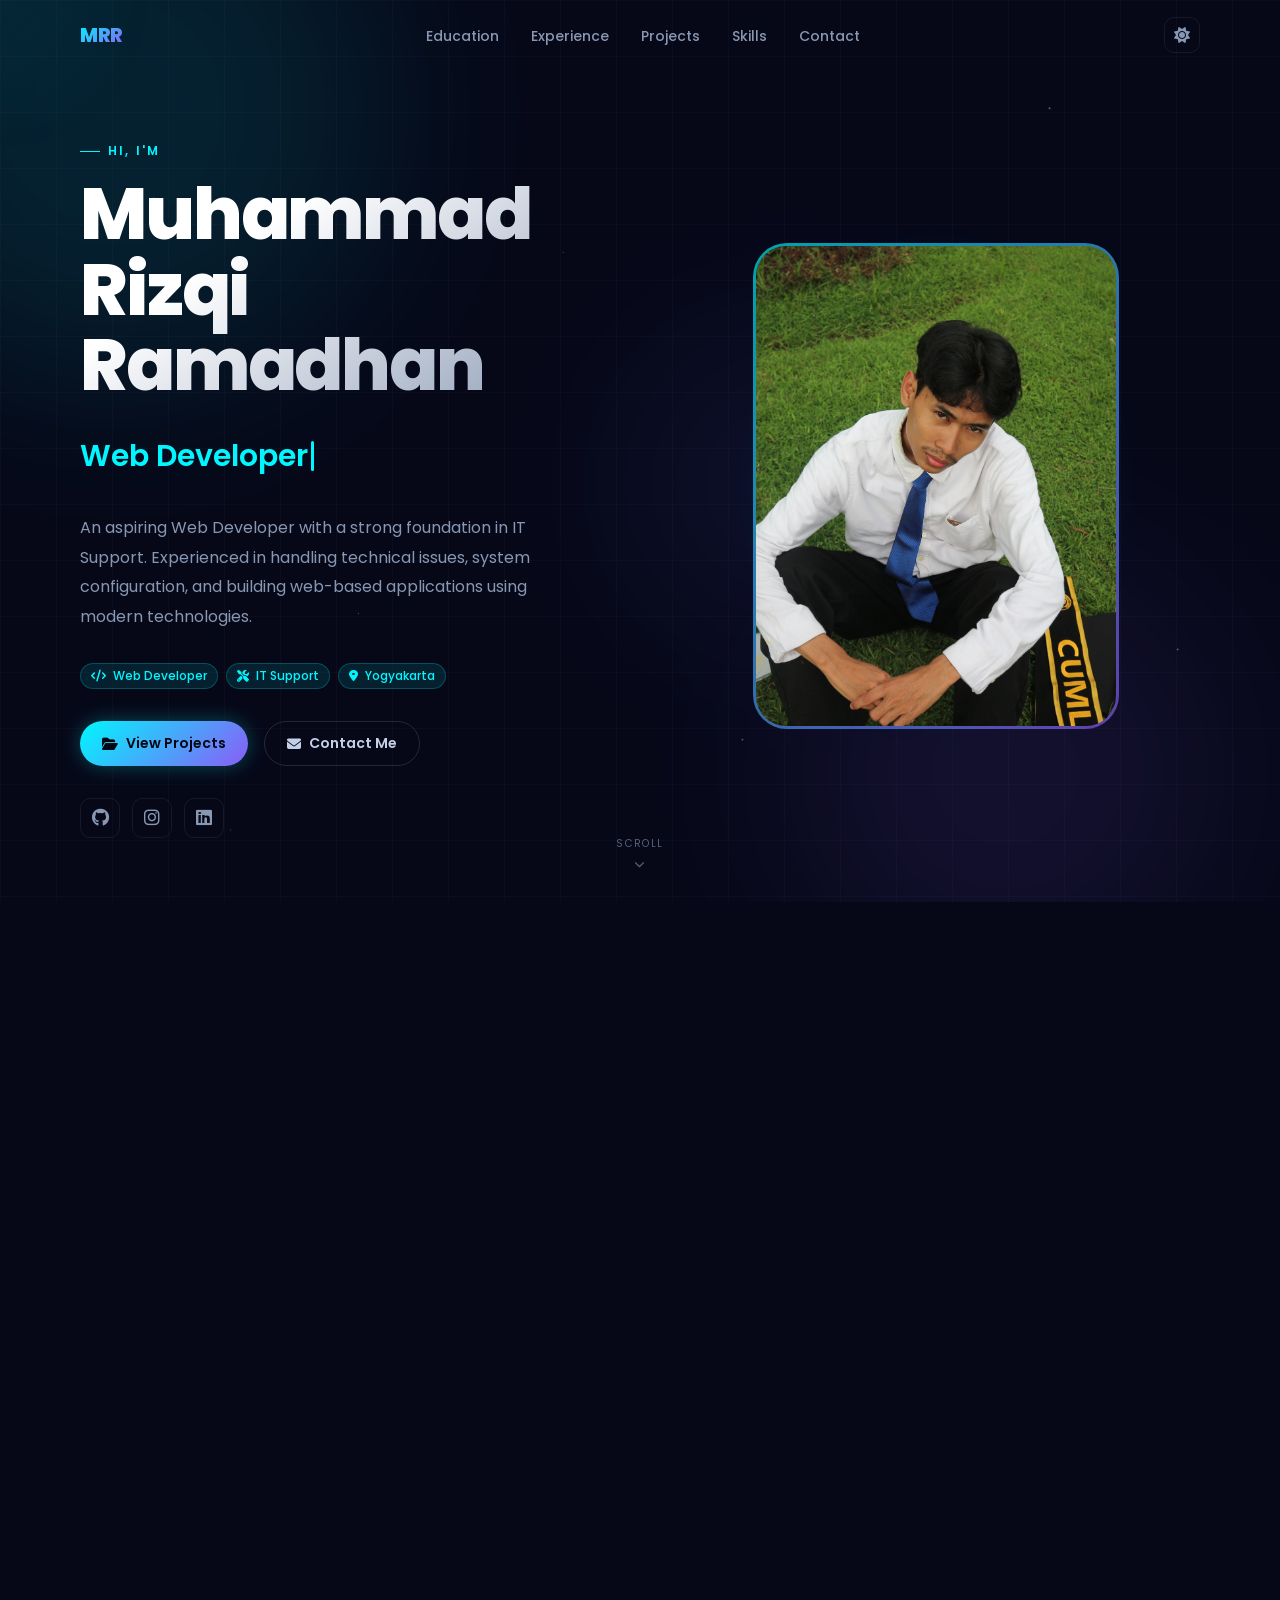
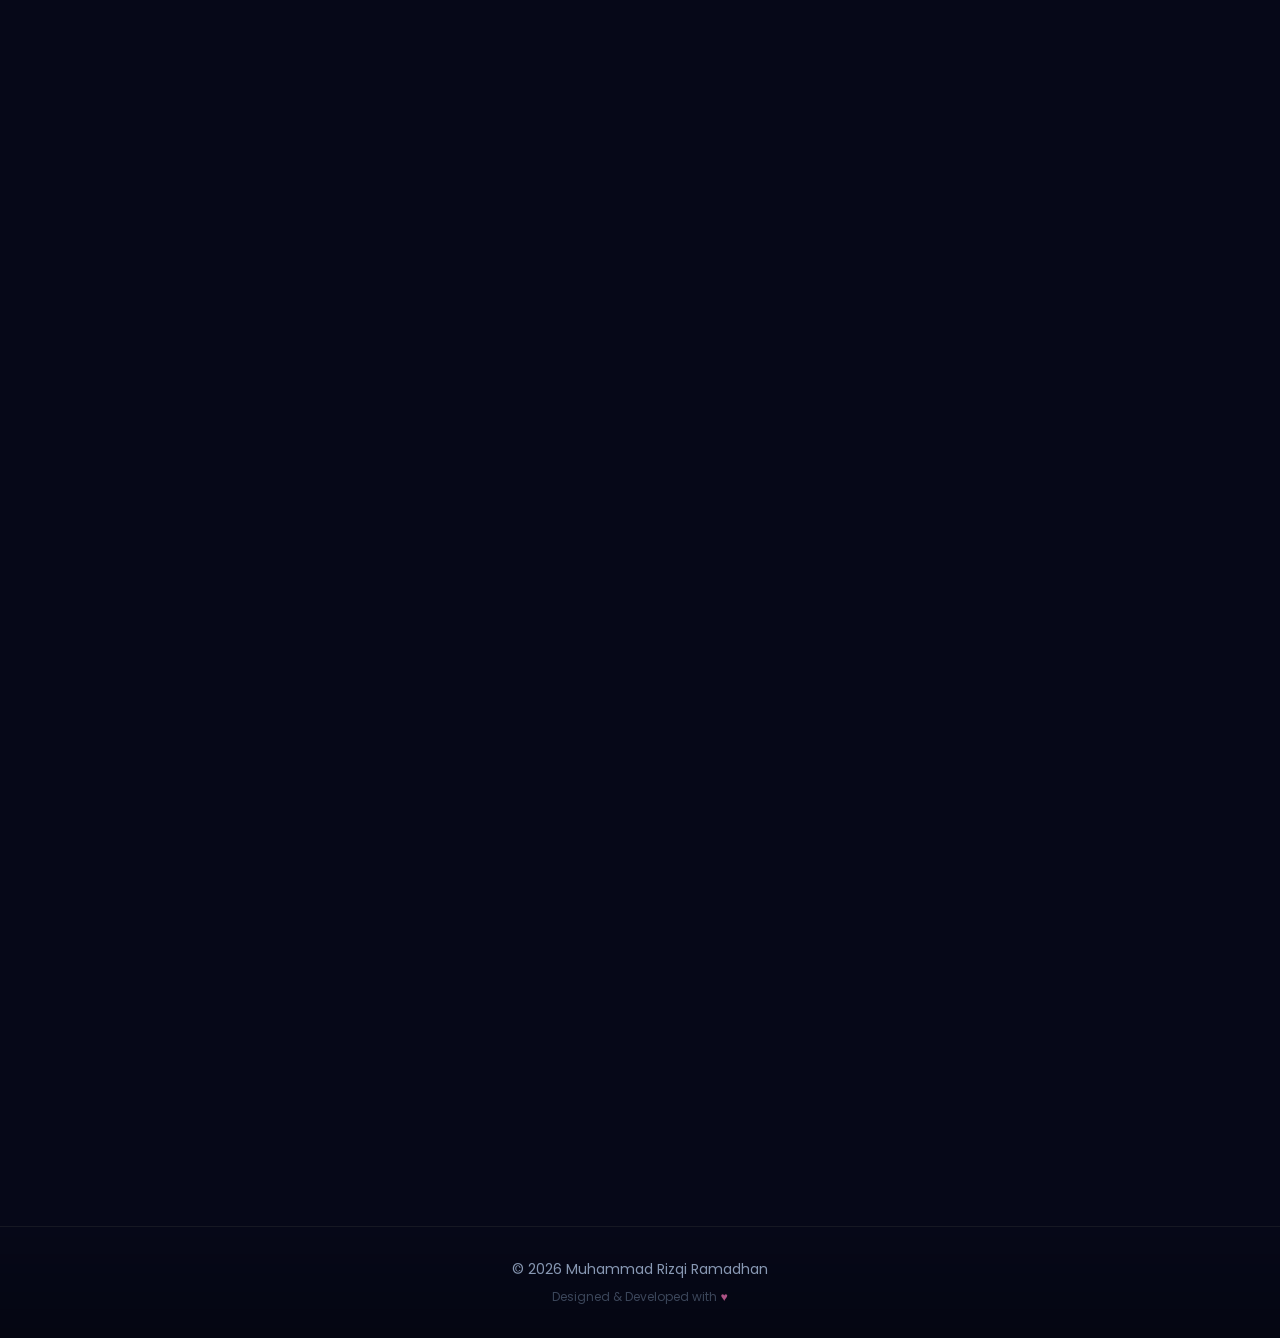
<file: index.html>
<!doctype html>
<html lang="id">

<head>
  <meta charset="UTF-8" />
  <meta name="viewport" content="width=device-width, initial-scale=1.0" />
  <meta name="description" content="Personal portfolio of Muhammad Rizqi Ramadhan — Web Developer & IT Support specialist.">

  <title>Muhammad Rizqi Ramadhan — Web Developer</title>

  <!-- Preconnect for faster font loading -->
  <link rel="preconnect" href="https://fonts.googleapis.com">
  <link rel="preconnect" href="https://fonts.gstatic.com" crossorigin>
  <link href="https://fonts.googleapis.com/css2?family=Poppins:wght@300;400;500;600;700;800&display=swap" rel="stylesheet">

  <!-- Font Awesome -->
  <link rel="stylesheet" href="https://cdnjs.cloudflare.com/ajax/libs/font-awesome/6.5.1/css/all.min.css">

  <!-- Icon -->
  <link rel="icon" href="data:image/svg+xml,<svg xmlns=%22http://www.w3.org/2000/svg%22 viewBox=%220 0 100 100%22><text y=%22.9em%22 font-size=%2290%22>💻</text></svg>">

  <!-- Apply saved theme before CSS loads to prevent flash -->
  <script>document.documentElement.setAttribute('data-theme', localStorage.getItem('theme') || 'dark');</script>

  <!-- Design system — load variables first, then consume them -->
  <link rel="stylesheet" href="styles/variables.css">
  <link rel="stylesheet" href="styles/base.css">
  <link rel="stylesheet" href="styles/navbar.css">
  <link rel="stylesheet" href="styles/hero.css">
  <link rel="stylesheet" href="styles/sections.css">
  <link rel="stylesheet" href="styles/skills.css">
  <link rel="stylesheet" href="styles/contact.css">
  <link rel="stylesheet" href="styles/footer.css">
</head>

<body>

  <!-- Scroll progress indicator -->
  <div class="scroll-bar" id="scrollBar" aria-hidden="true"></div>

  <!-- Cursor ambient glow (desktop only) -->
  <div class="cursor-glow" id="cursorGlow" aria-hidden="true"></div>

  <!-- ============================================================
       NAVBAR
       ============================================================ -->
  <nav class="navbar" id="navbar" role="navigation" aria-label="Main navigation">
    <div class="navbar__inner">

      <a href="#home" class="navbar__logo" aria-label="Back to top">MRR</a>

      <ul class="navbar__menu" role="list">
        <li><a href="#pendidikan" class="nav-link">Education</a></li>
        <li><a href="#pengalaman" class="nav-link">Experience</a></li>
        <li><a href="#project"    class="nav-link">Projects</a></li>
        <li><a href="#tools"      class="nav-link">Skills</a></li>
        <li><a href="#contact"    class="nav-link">Contact</a></li>
      </ul>

      <div class="navbar__right">
        <button class="navbar__theme" id="themeToggle" aria-label="Toggle theme">
          <i class="fa-solid fa-sun" id="themeIcon"></i>
        </button>
        <button
          class="navbar__burger"
          id="burgerBtn"
          aria-label="Toggle menu"
          aria-expanded="false"
          aria-controls="navDrawer"
        >
          <span></span>
          <span></span>
          <span></span>
        </button>
      </div>
    </div>
  </nav>

  <!-- Mobile navigation drawer -->
  <div class="navbar__drawer" id="navDrawer" role="navigation" aria-label="Mobile navigation">
    <a href="#pendidikan" class="nav-link">Education</a>
    <a href="#pengalaman" class="nav-link">Experience</a>
    <a href="#project"    class="nav-link">Projects</a>
    <a href="#tools"      class="nav-link">Skills</a>
    <a href="#contact"    class="nav-link">Contact</a>
  </div>


  <!-- ============================================================
       HERO
       ============================================================ -->
  <section class="hero" id="home">

    <!-- Layered background -->
    <div class="hero__bg" aria-hidden="true">
      <div class="hero__stars"></div>
      <div class="hero__grid"></div>
      <div class="hero__blob hero__blob--1"></div>
      <div class="hero__blob hero__blob--2"></div>
      <div class="hero__blob hero__blob--3"></div>
    </div>

    <div class="hero__inner">

      <!-- Left: text content -->
      <div class="hero__content">

        <p class="hero__greeting">Hi, I'm</p>

        <h1 class="hero__name">
          Muhammad<br>Rizqi Ramadhan
        </h1>

        <div class="hero__typing" aria-label="Role">
          <span id="typing-text"></span><span class="cursor" aria-hidden="true"></span>
        </div>

        <p class="hero__bio">
          An aspiring Web Developer with a strong foundation in IT Support.
          Experienced in handling technical issues, system configuration,
          and building web-based applications using modern technologies.
        </p>

        <div class="hero__badges" aria-label="Quick stats">
          <span class="chip"><i class="fa-solid fa-code"></i>&nbsp;Web Developer</span>
          <span class="chip"><i class="fa-solid fa-screwdriver-wrench"></i>&nbsp;IT Support</span>
          <span class="chip"><i class="fa-solid fa-location-dot"></i>&nbsp;Yogyakarta</span>
        </div>

        <div class="hero__actions">
          <a href="#project" class="btn btn-primary">
            <i class="fa-solid fa-folder-open"></i> View Projects
          </a>
          <a href="#contact" class="btn btn-outline">
            <i class="fa-solid fa-envelope"></i> Contact Me
          </a>
        </div>

        <div class="hero__socials" aria-label="Social links">
          <a href="https://github.com/muhammadrizqi26" target="_blank" rel="noopener" class="social-link" aria-label="GitHub">
            <i class="fa-brands fa-github"></i>
          </a>
          <a href="https://instagram.com/rizqiram_/" target="_blank" rel="noopener" class="social-link" aria-label="Instagram">
            <i class="fa-brands fa-instagram"></i>
          </a>
          <a href="https://linkedin.com" target="_blank" rel="noopener" class="social-link" aria-label="LinkedIn">
            <i class="fa-brands fa-linkedin"></i>
          </a>
        </div>

      </div>

      <!-- Right: profile image -->
      <div class="hero__visual">
        <div class="hero__image-wrap">
          <img
            src="IMG_3152.JPG"
            alt="Muhammad Rizqi Ramadhan"
            class="hero__image"
            loading="eager"
          >
        </div>
      </div>

    </div>

    <div class="hero__scroll" aria-hidden="true">
      <span>Scroll</span>
      <i class="fa-solid fa-chevron-down"></i>
    </div>

  </section>


  <!-- ============================================================
       EDUCATION
       ============================================================ -->
  <section id="pendidikan">
    <div class="section-wrap fade-up">

      <header class="s-header">
        <p class="s-label">Background</p>
        <h2 class="s-title">Education</h2>
      </header>

      <div class="timeline">
        <div class="timeline-item">
          <div class="t-card">
            <h3 class="edu-degree">D3 Informatics Engineering</h3>
            <div class="edu-meta">
              <span class="edu-school">
                <i class="fa-solid fa-building-columns" style="color:var(--accent);margin-right:6px;" aria-hidden="true"></i>
                Universitas Amikom Yogyakarta
              </span>
              <span class="edu-period">2022 – 2025</span>
            </div>
          </div>
        </div>
      </div>

    </div>
  </section>


  <!-- ============================================================
       EXPERIENCE
       ============================================================ -->
  <section id="pengalaman">
    <div class="section-wrap fade-up">

      <header class="s-header">
        <p class="s-label">Career</p>
        <h2 class="s-title">Internship <em>Experience</em></h2>
      </header>

      <div class="timeline">

        <div class="timeline-item">
          <div class="t-card">
            <div class="exp-header">
              <h3 class="exp-role">Web Developer Intern</h3>
              <span class="exp-period">2024 – 2025</span>
            </div>
            <p class="exp-company">
              <i class="fa-solid fa-building" aria-hidden="true" style="margin-right:6px;"></i>
              Government Agency – Secretariat of the Sleman DPRD
            </p>
            <ul class="exp-list" aria-label="Responsibilities">
              <li>Developing archive management system using CodeIgniter 3.</li>
              <li>Designing and managing MySQL databases.</li>
              <li>Building responsive interfaces with Bootstrap.</li>
            </ul>
          </div>
        </div>

        <div class="timeline-item">
          <div class="t-card">
            <div class="exp-header">
              <h3 class="exp-role">IT Support Intern – SIMRS</h3>
              <span class="exp-period">2025 – 2026</span>
            </div>
            <p class="exp-company">
              <i class="fa-solid fa-building" aria-hidden="true" style="margin-right:6px;"></i>
              CV SAHABAT MEDIACOM
            </p>
            <ul class="exp-list" aria-label="Responsibilities">
              <li>Learning hospital management information systems.</li>
              <li>System monitoring and troubleshooting.</li>
              <li>Technical support and client meetings.</li>
            </ul>
          </div>
        </div>

      </div>
    </div>
  </section>


  <!-- ============================================================
       PROJECTS
       ============================================================ -->
  <section id="project">
    <div class="section-wrap fade-up">

      <header class="s-header">
        <p class="s-label">Portfolio</p>
        <h2 class="s-title">Featured <em>Projects</em></h2>
      </header>

      <div class="projects-grid">

        <article class="proj-card">
          <div class="proj-card__top">
            <div class="proj-card__icon" aria-hidden="true">
              <i class="fa-solid fa-file-lines"></i>
            </div>
            <span class="proj-card__year">2025</span>
          </div>
          <div>
            <p class="proj-card__role">Frontend Developer</p>
            <h3 class="proj-card__name">Website Document Management DPRD Sleman</h3>
          </div>
          <ul class="proj-card__list" aria-label="Key contributions">
            <li>Developing responsive frontend interfaces.</li>
            <li>Implementing archive and document management features.</li>
          </ul>
          <div class="proj-card__tags" aria-label="Tech stack">
            <span class="chip">CodeIgniter 3</span>
            <span class="chip">Bootstrap</span>
            <span class="chip">MySQL</span>
          </div>
        </article>

        <article class="proj-card">
          <div class="proj-card__top">
            <div class="proj-card__icon" aria-hidden="true">
              <i class="fa-solid fa-boxes-stacked"></i>
            </div>
            <span class="proj-card__year">2024</span>
          </div>
          <div>
            <p class="proj-card__role">Frontend Developer</p>
            <h3 class="proj-card__name">Inventory Management System</h3>
          </div>
          <ul class="proj-card__list" aria-label="Key contributions">
            <li>Creating responsive inventory interfaces.</li>
            <li>Building organized web layouts.</li>
          </ul>
          <div class="proj-card__tags" aria-label="Tech stack">
            <span class="chip">HTML/CSS</span>
            <span class="chip">JavaScript</span>
            <span class="chip">Bootstrap</span>
          </div>
        </article>

      </div>
    </div>
  </section>


  <!-- ============================================================
       SKILLS & TOOLS
       ============================================================ -->
  <section id="tools">
    <div class="section-wrap fade-up">

      <header class="skills-header">
        <p class="s-label">Expertise</p>
        <h2 class="s-title">Skills & <em>Tools</em></h2>
      </header>

      <div class="skills-grid">

        <div class="skill-card fade-up" data-delay="1">
          <div class="skill-icon"><i class="fa-brands fa-js icon-js" aria-hidden="true"></i></div>
          <span class="skill-name">JavaScript</span>
          <p class="skill-desc">Frontend interaction and dynamic website functionality.</p>
        </div>

        <div class="skill-card fade-up" data-delay="2">
          <div class="skill-icon"><i class="fa-brands fa-laravel icon-laravel" aria-hidden="true"></i></div>
          <span class="skill-name">Laravel</span>
          <p class="skill-desc">Backend development, authentication, APIs, and business logic.</p>
        </div>

        <div class="skill-card fade-up" data-delay="3">
          <div class="skill-icon"><i class="fa-solid fa-code icon-ci" aria-hidden="true"></i></div>
          <span class="skill-name">CodeIgniter 3</span>
          <p class="skill-desc">Lightweight PHP framework for structured web applications.</p>
        </div>

        <div class="skill-card fade-up" data-delay="4">
          <div class="skill-icon"><i class="fa-brands fa-bootstrap icon-bootstrap" aria-hidden="true"></i></div>
          <span class="skill-name">Bootstrap</span>
          <p class="skill-desc">Responsive layouts and reusable modern UI components.</p>
        </div>

        <div class="skill-card fade-up" data-delay="5">
          <div class="skill-icon"><i class="fa-solid fa-database icon-mysql" aria-hidden="true"></i></div>
          <span class="skill-name">MySQL</span>
          <p class="skill-desc">Database management, CRUD operations, and reporting systems.</p>
        </div>

        <div class="skill-card fade-up" data-delay="1">
          <div class="skill-icon"><i class="fa-brands fa-linux icon-linux" aria-hidden="true"></i></div>
          <span class="skill-name">Linux</span>
          <p class="skill-desc">System configuration and server management.</p>
        </div>

        <div class="skill-card fade-up" data-delay="2">
          <div class="skill-icon"><i class="fa-solid fa-plug icon-api" aria-hidden="true"></i></div>
          <span class="skill-name">REST API</span>
          <p class="skill-desc">API integration and backend communication.</p>
        </div>

        <div class="skill-card fade-up" data-delay="3">
          <div class="skill-icon"><i class="fa-brands fa-git-alt icon-git" aria-hidden="true"></i></div>
          <span class="skill-name">Git</span>
          <p class="skill-desc">Version control and collaboration workflow.</p>
        </div>

        <div class="skill-card fade-up" data-delay="4">
          <div class="skill-icon"><i class="fa-brands fa-figma icon-figma" aria-hidden="true"></i></div>
          <span class="skill-name">Figma</span>
          <p class="skill-desc">UI/UX planning and prototyping workflow.</p>
        </div>

        <div class="skill-card fade-up" data-delay="5">
          <div class="skill-icon"><i class="fa-solid fa-screwdriver-wrench icon-tool" aria-hidden="true"></i></div>
          <span class="skill-name">Troubleshooting</span>
          <p class="skill-desc">Technical problem analysis and solution handling.</p>
        </div>

      </div>
    </div>
  </section>


  <!-- ============================================================
       CONTACT
       ============================================================ -->
  <section id="contact">
    <div class="section-wrap fade-up">

      <header class="s-header">
        <p class="s-label">Get in Touch</p>
        <h2 class="s-title">Contact <em>Me</em></h2>
      </header>

      <div class="contact-grid">

        <a href="https://github.com/muhammadrizqi26" target="_blank" rel="noopener" class="contact-card">
          <div class="contact-card__icon"><i class="fa-brands fa-github" aria-hidden="true"></i></div>
          <div class="contact-card__info">
            <p class="contact-card__platform">GitHub</p>
            <p class="contact-card__handle">github.com/muhammadrizqi26</p>
          </div>
          <i class="fa-solid fa-arrow-right contact-card__arrow" aria-hidden="true"></i>
        </a>

        <a href="https://instagram.com/rizqiram_/" target="_blank" rel="noopener" class="contact-card">
          <div class="contact-card__icon"><i class="fa-brands fa-instagram" aria-hidden="true"></i></div>
          <div class="contact-card__info">
            <p class="contact-card__platform">Instagram</p>
            <p class="contact-card__handle">@rizqiram_</p>
          </div>
          <i class="fa-solid fa-arrow-right contact-card__arrow" aria-hidden="true"></i>
        </a>

        <a href="https://linkedin.com" target="_blank" rel="noopener" class="contact-card">
          <div class="contact-card__icon"><i class="fa-brands fa-linkedin" aria-hidden="true"></i></div>
          <div class="contact-card__info">
            <p class="contact-card__platform">LinkedIn</p>
            <p class="contact-card__handle">linkedin.com</p>
          </div>
          <i class="fa-solid fa-arrow-right contact-card__arrow" aria-hidden="true"></i>
        </a>

      </div>
    </div>
  </section>


  <!-- ============================================================
       FOOTER
       ============================================================ -->
  <footer class="footer">
    <div class="footer__inner">
      <p class="footer__text">© <span id="year"></span> Muhammad Rizqi Ramadhan</p>
      <p class="footer__sub">Designed &amp; Developed with <span class="footer__heart" aria-label="love">♥</span></p>
    </div>
  </footer>


  <!-- ============================================================
       SCRIPTS
       ============================================================ -->
  <script>
    /* ---- Footer year ---- */
    document.getElementById('year').textContent = new Date().getFullYear();

    /* ---- Scroll progress bar ---- */
    const scrollBar = document.getElementById('scrollBar');
    function updateScrollBar() {
      const max = document.documentElement.scrollHeight - window.innerHeight;
      scrollBar.style.width = (max > 0 ? (window.scrollY / max) * 100 : 0) + '%';
    }
    window.addEventListener('scroll', updateScrollBar, { passive: true });

    /* ---- Navbar scroll effect ---- */
    const navbar = document.getElementById('navbar');
    window.addEventListener('scroll', function () {
      navbar.classList.toggle('scrolled', window.scrollY > 50);
    }, { passive: true });

    /* ---- Hamburger menu ---- */
    const burgerBtn  = document.getElementById('burgerBtn');
    const navDrawer  = document.getElementById('navDrawer');

    burgerBtn.addEventListener('click', function () {
      const isOpen = navDrawer.classList.toggle('open');
      burgerBtn.classList.toggle('open', isOpen);
      burgerBtn.setAttribute('aria-expanded', String(isOpen));
    });

    navDrawer.querySelectorAll('.nav-link').forEach(function (link) {
      link.addEventListener('click', function () {
        navDrawer.classList.remove('open');
        burgerBtn.classList.remove('open');
        burgerBtn.setAttribute('aria-expanded', 'false');
      });
    });

    /* ---- Fade-up on scroll ---- */
    const fadeEls = document.querySelectorAll('.fade-up');
    const fadeObserver = new IntersectionObserver(function (entries, observer) {
      entries.forEach(function (entry) {
        if (!entry.isIntersecting) return;
        entry.target.classList.add('visible');
        observer.unobserve(entry.target);
      });
    }, { threshold: 0.12 });

    fadeEls.forEach(function (el) { fadeObserver.observe(el); });

    /* ---- Active nav link highlight ---- */
    const sections  = document.querySelectorAll('section[id]');
    const navLinks  = document.querySelectorAll('.navbar__menu .nav-link');

    const linkObserver = new IntersectionObserver(function (entries) {
      entries.forEach(function (entry) {
        if (!entry.isIntersecting) return;
        navLinks.forEach(function (link) {
          link.classList.toggle('active', link.getAttribute('href') === '#' + entry.target.id);
        });
      });
    }, { rootMargin: '-35% 0px -60% 0px' });

    sections.forEach(function (s) { linkObserver.observe(s); });

    /* ---- Typing effect (cycles through roles) ---- */
    var phrases = ['Web Developer', 'IT Support', 'Problem Solver'];
    var pIdx = 0, cIdx = 0, deleting = false;
    var typingEl = document.getElementById('typing-text');

    function typeLoop() {
      var phrase = phrases[pIdx];
      if (!deleting) {
        typingEl.textContent = phrase.slice(0, ++cIdx);
        if (cIdx === phrase.length) {
          deleting = true;
          setTimeout(typeLoop, 1800);
          return;
        }
      } else {
        typingEl.textContent = phrase.slice(0, --cIdx);
        if (cIdx === 0) {
          deleting = false;
          pIdx = (pIdx + 1) % phrases.length;
        }
      }
      setTimeout(typeLoop, deleting ? 55 : 95);
    }

    typeLoop();

    /* ---- Subtle cursor glow (desktop only) ---- */
    if (window.matchMedia('(pointer: fine)').matches) {
      var cursorGlow = document.getElementById('cursorGlow');
      document.addEventListener('mousemove', function (e) {
        cursorGlow.style.left = e.clientX + 'px';
        cursorGlow.style.top  = e.clientY + 'px';
      }, { passive: true });
    }

    /* ---- Dark / light mode toggle ---- */
    (function () {
      var htmlEl  = document.documentElement;
      var toggle  = document.getElementById('themeToggle');
      var icon    = document.getElementById('themeIcon');

      function applyTheme(theme) {
        htmlEl.setAttribute('data-theme', theme);
        icon.className = theme === 'light' ? 'fa-solid fa-moon' : 'fa-solid fa-sun';
        localStorage.setItem('theme', theme);
      }

      applyTheme(localStorage.getItem('theme') || 'dark');

      toggle.addEventListener('click', function () {
        applyTheme(htmlEl.getAttribute('data-theme') === 'light' ? 'dark' : 'light');
      });
    })();
  </script>

</body>
</html>
</file>
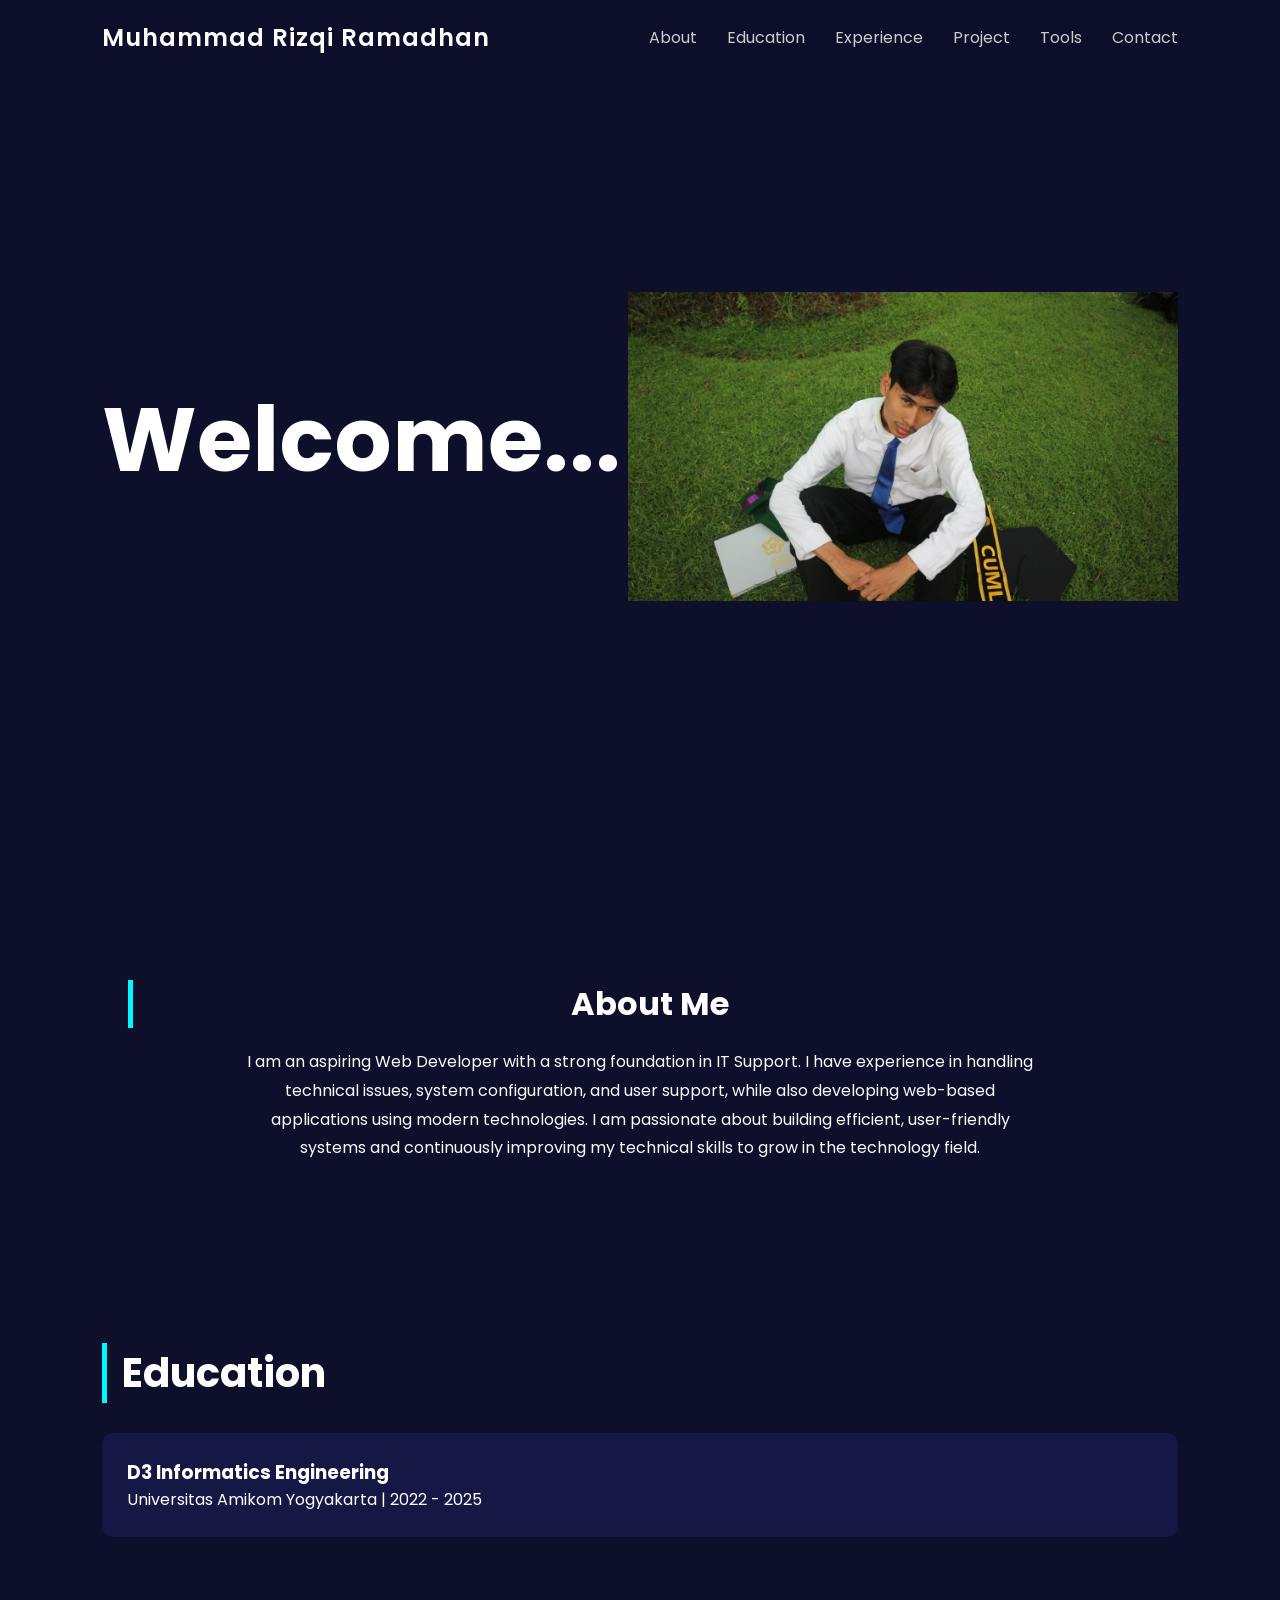
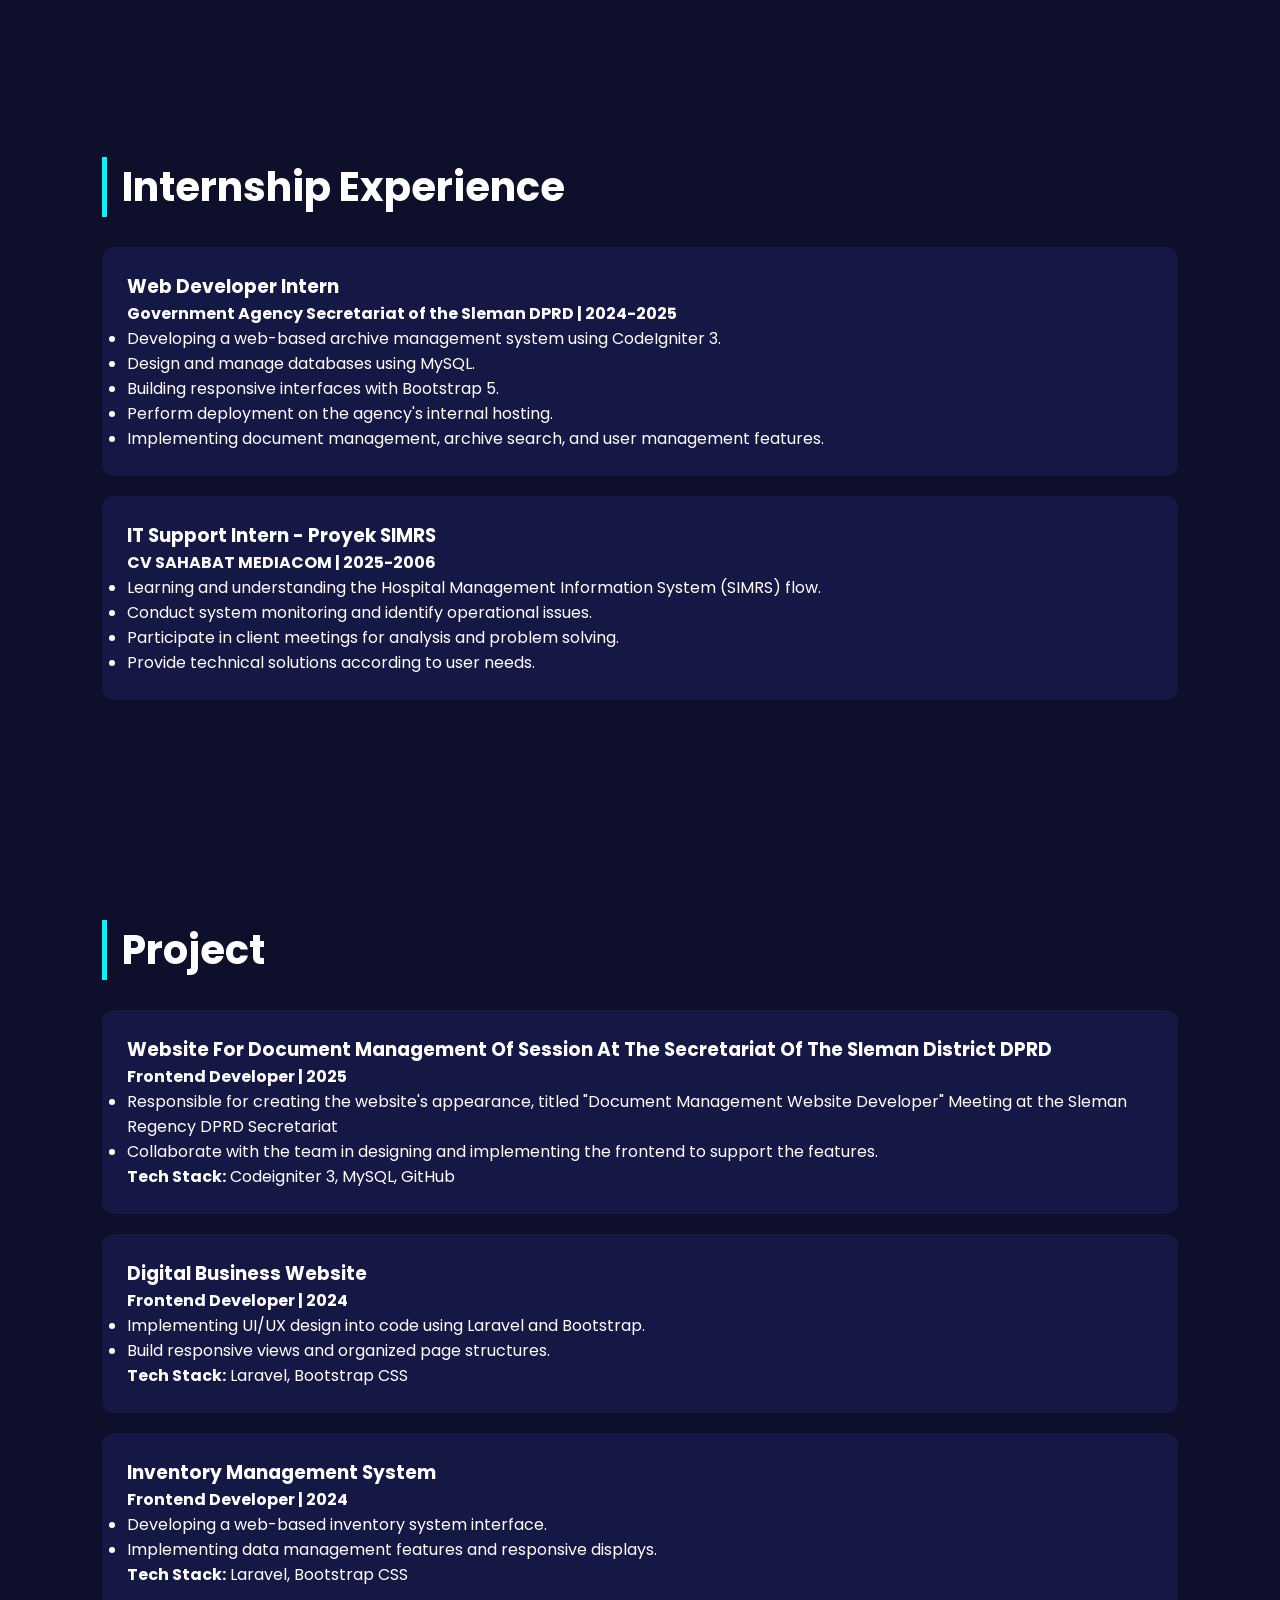
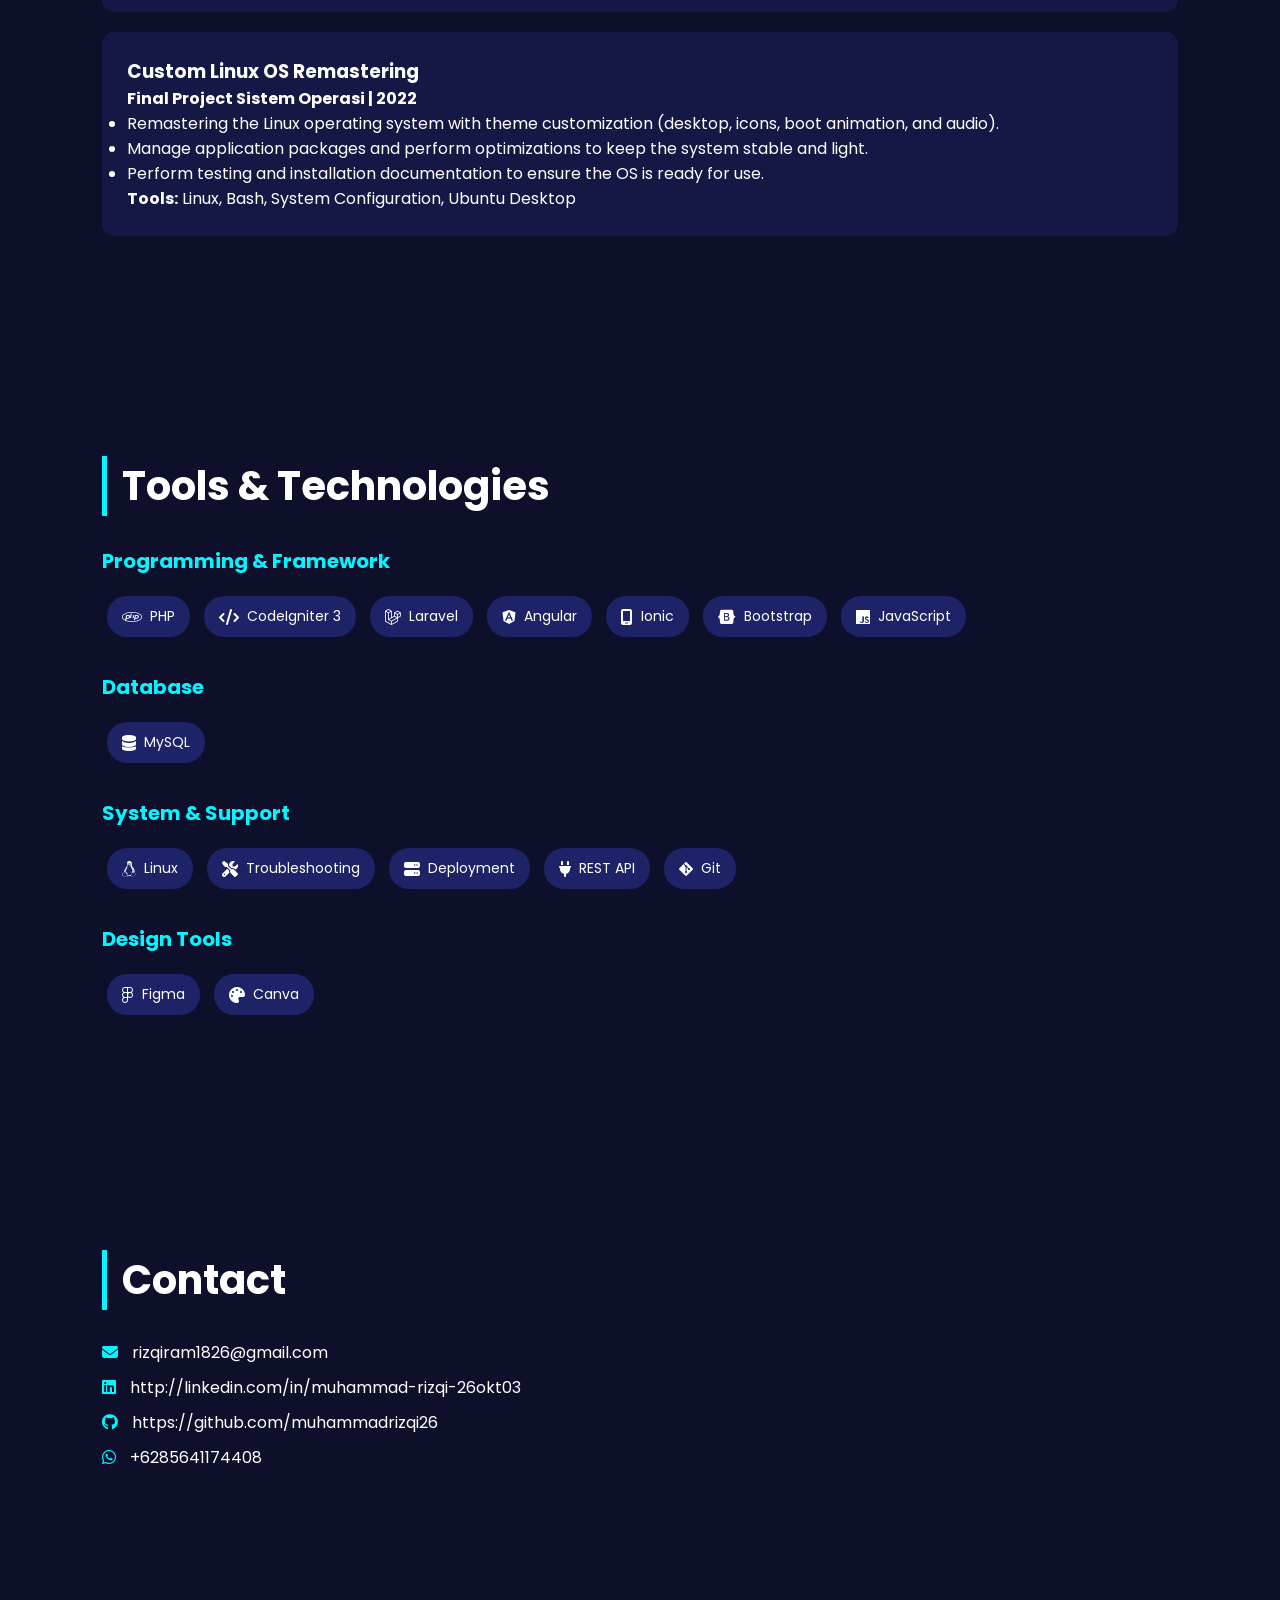
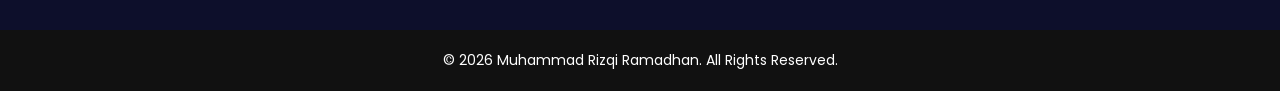
<file: portofolio.html>
<!doctype html>
<html lang="id">

<head>
    <meta charset="UTF-8" />
    <meta name="viewport" content="width=device-width, initial-scale=1.0" />
    <title>Portfolio - MUHAMMAD RIZQI RAMADHAN</title>

    <link href="https://fonts.googleapis.com/css2?family=Poppins:wght@300;400;600;700&display=swap" rel="stylesheet" />

    <link rel="stylesheet" href="https://cdnjs.cloudflare.com/ajax/libs/font-awesome/6.5.1/css/all.min.css">


    <style>
        #about {
            padding: 80px 10%;
            text-align: center;
        }

        .about-container h2 {
            font-size: 32px;
            margin-bottom: 20px;
        }

        .about-container p {
            max-width: 800px;
            margin: auto;
            line-height: 1.8;
            font-size: 16px;
            color: #fafafa;
        }


        * {
            margin: 0;
            padding: 0;
            box-sizing: border-box;
            font-family: "Poppins", sans-serif;
        }

        body {
            background: #0d0f2b;
            color: white;
            overflow-x: hidden;
        }

        /* ===== NAVBAR ===== */
        nav {
            display: flex;
            justify-content: space-between;
            align-items: center;
            padding: 20px 8%;
            position: fixed;
            width: 100%;
            top: 0;
            background: rgba(13, 15, 43, 0.9);
            backdrop-filter: blur(10px);
            z-index: 1000;
        }

        nav h2 {
            font-weight: 600;
            letter-spacing: 1px;
        }

        nav ul {
            list-style: none;
            display: flex;
            gap: 30px;
        }

        nav ul li a {
            text-decoration: none;
            color: #ccc;
            font-weight: 400;
            transition: 0.3s;
        }

        nav ul li a:hover {
            color: #00f7ff;
        }

        /* ===== HERO SECTION ===== */
        .hero {
            height: 100vh;
            display: flex;
            align-items: center;
            justify-content: space-between;
            padding: 0 8%;
        }

        .hero-text {
            max-width: 600px;
        }

        .hero-text h1 {
            font-size: 90px;
            font-weight: 700;
            margin-bottom: 20px;
        }

        .hero-text p {
            font-size: 18px;
            line-height: 1.6;
            color: #cfcfcf;
        }

        .hero-img img {
            width: 550px;
            animation: float 4s ease-in-out infinite;
        }

        /* Floating animation */
        @keyframes float {
            0% {
                transform: translateY(0px);
            }

            50% {
                transform: translateY(-20px);
            }

            100% {
                transform: translateY(0px);
            }
        }

        /* ===== SECTION ===== */
        section {
            padding: 100px 8%;
        }

        section h2 {
            font-size: 40px;
            margin-bottom: 30px;
            border-left: 5px solid #00f7ff;
            padding-left: 15px;
        }

        .card {
            background: #151845;
            padding: 25px;
            border-radius: 12px;
            margin-bottom: 20px;
            transition: 0.3s;
        }

        .card:hover {
            transform: translateY(-5px);
            box-shadow: 0 0 20px rgba(0, 247, 255, 0.3);
        }

        .tools span {
            display: inline-block;
            background: #1e2266;
            padding: 10px 15px;
            border-radius: 20px;
            margin: 5px;
            font-size: 14px;
        }

        /* ===== RESPONSIVE ===== */
        @media (max-width: 900px) {
            .hero {
                flex-direction: column;
                text-align: center;
                margin-top: 100px;
            }

            .hero-text h1 {
                font-size: 60px;
            }

            .hero-img img {
                width: 350px;
                margin-top: 30px;
            }
        }

        .tools-container {
            margin-top: 20px;
        }

        .tool-category {
            margin-bottom: 30px;
        }

        .tool-category h3 {
            margin-bottom: 15px;
            font-size: 20px;
            color: #00f7ff;
        }

        .tools span {
            display: inline-flex;
            align-items: center;
            gap: 8px;
            background: #1e2266;
            padding: 10px 15px;
            border-radius: 20px;
            margin: 5px;
            font-size: 14px;
            transition: 0.3s;
        }

        .tools span:hover {
            transform: translateY(-5px);
            box-shadow: 0 0 15px rgba(0, 247, 255, 0.4);
        }

        .tools i {
            font-size: 16px;
        }

        .contact-container p {
            margin: 10px 0;
            font-size: 16px;
        }

        .contact-container i {
            margin-right: 10px;
            color: #00f7ff;
        }

        footer {
            text-align: center;
            padding: 20px;
            background-color: #111;
            color: #fff;
            font-size: 14px;
            margin-top: 50px;
        }

        nav h2 a {
    text-decoration: none;
    color: white;
}

nav h2 a:hover {
    color: #00f7ff;
}


    </style>
</head>

<body>
    <!-- NAVBAR -->
    <nav>
    <h2><a href="#home">Muhammad Rizqi Ramadhan</a></h2>
        <ul>
            <li><a href="#about">About</a></li>
            <li><a href="#pendidikan">Education</a></li>
            <li><a href="#pengalaman">Experience</a></li>
            <li><a href="#project">Project</a></li>
            <li><a href="#tools">Tools</a></li>
            <li><a href="#contact">Contact</a></li>
        </ul>
    </nav>

    <!-- HERO -->
    
    <div class="hero" id="home">
        <div class="hero-text">
            <h1>Welcome...</h1>
        </div>

        <div class="hero-img">
            <img src="IMG_3152.JPG" alt="coding illustration" />
        </div>
    </div>

    <!-- ABOUT -->
    <section id="about">
        <div class="about-container">
            <h2>About Me</h2>
            <p>
                I am an aspiring Web Developer with a strong foundation in IT Support.
                I have experience in handling technical issues, system configuration,
                and user support, while also developing web-based applications using
                modern technologies. I am passionate about building efficient,
                user-friendly systems and continuously improving my technical skills
                to grow in the technology field.
            </p>
        </div>
    </section>

    <!-- PENDIDIKAN -->
    <section id="pendidikan">
        <h2>Education</h2>
        <div class="card">
            <h3>D3 Informatics Engineering</h3>
            <p>Universitas Amikom Yogyakarta | 2022 - 2025</p>
        </div>
    </section>

    <!-- PENGALAMAN -->
    <section id="pengalaman">
        <h2>Internship Experience</h2>

        <div class="card">
            <h3>Web Developer Intern</h3>
            <p>
                <strong>Government Agency Secretariat of the Sleman DPRD | 2024-2025</strong>
            </p>
            <ul>
                <li>Developing a web-based archive management system using CodeIgniter 3.</li>
                <li>Design and manage databases using MySQL.</li>
                <li>Building responsive interfaces with Bootstrap 5.</li>
                <li>Perform deployment on the agency's internal hosting.</li>
                <li>Implementing document management, archive search, and user management features.</li>
            </ul>
        </div>

        <div class="card">
            <h3>IT Support Intern - Proyek SIMRS</h3>
            <p><strong>CV SAHABAT MEDIACOM | 2025-2006</strong></p>
            <ul>
                <li>Learning and understanding the Hospital Management Information System (SIMRS) flow.</li>
                <li>Conduct system monitoring and identify operational issues.</li>
                <li>Participate in client meetings for analysis and problem solving.</li>
                <li>Provide technical solutions according to user needs.</li>
            </ul>
        </div>
    </section>

    <!-- PROJECT -->
    <section id="project">
        <h2>Project</h2>

        <div class="card">
            <h3>Website For Document Management Of Session At The Secretariat Of The Sleman District DPRD</h3>
            <p><strong>Frontend Developer | 2025</strong></p>
            <ul>
                <li>Responsible for creating the website's appearance, titled "Document Management Website Developer"
                    Meeting at the Sleman Regency DPRD Secretariat</li>
                <li>Collaborate with the team in designing and implementing the frontend to support the features.</li>
            </ul>
            <p><strong>Tech Stack:</strong> Codeigniter 3, MySQL, GitHub</p>
        </div>

        <div class="card">
            <h3>Digital Business Website</h3>
            <p><strong>Frontend Developer | 2024</strong></p>
            <ul>
                <li>Implementing UI/UX design into code using Laravel and Bootstrap.</li>
                <li>Build responsive views and organized page structures.</li>
            </ul>
            <p><strong>Tech Stack:</strong> Laravel, Bootstrap CSS</p>
        </div>

        <div class="card">
            <h3>Inventory Management System</h3>
            <p><strong>Frontend Developer | 2024</strong></p>
            <ul>
                <li>Developing a web-based inventory system interface.</li>
                <li>Implementing data management features and responsive displays.</li>
            </ul>
            <p><strong>Tech Stack:</strong> Laravel, Bootstrap CSS</p>
        </div>

        <div class="card">
            <h3>Custom Linux OS Remastering</h3>
            <p><strong>Final Project Sistem Operasi | 2022</strong></p>
            <ul>
                <li>Remastering the Linux operating system with theme customization (desktop, icons, boot animation,
                    and audio).</li>
                <li>Manage application packages and perform optimizations to keep the system stable and light.</li>
                <li>Perform testing and installation documentation to ensure the OS is ready for use.</li>
            </ul>
            <p><strong>Tools:</strong> Linux, Bash, System Configuration, Ubuntu Desktop</p>
        </div>

    </section>


    <!-- TOOLS -->
    <section id="tools">
        <h2>Tools & Technologies</h2>

        <div class="tools-container">

            <!-- Programming & Framework -->
            <div class="tool-category">
                <h3>Programming & Framework</h3>
                <div class="tools">
                    <span><i class="fa-brands fa-php"></i> PHP</span>
                    <span><i class="fa-solid fa-code"></i> CodeIgniter 3</span>
                    <span><i class="fa-brands fa-laravel"></i> Laravel</span>
                    <span><i class="fa-brands fa-angular"></i> Angular</span>
                    <span><i class="fa-solid fa-mobile-screen"></i> Ionic</span>
                    <span><i class="fa-brands fa-bootstrap"></i> Bootstrap</span>
                    <span><i class="fa-brands fa-js"></i> JavaScript</span>
                </div>
            </div>

            <!-- Database -->
            <div class="tool-category">
                <h3>Database</h3>
                <div class="tools">
                    <span><i class="fa-solid fa-database"></i> MySQL</span>
                </div>
            </div>

            <!-- System & Support -->
            <div class="tool-category">
                <h3>System & Support</h3>
                <div class="tools">
                    <span><i class="fa-brands fa-linux"></i> Linux</span>
                    <span><i class="fa-solid fa-screwdriver-wrench"></i> Troubleshooting</span>
                    <span><i class="fa-solid fa-server"></i> Deployment</span>
                    <span><i class="fa-solid fa-plug"></i> REST API</span>
                    <span><i class="fa-brands fa-git-alt"></i> Git</span>
                </div>
            </div>

            <!-- Design Tools -->
            <div class="tool-category">
                <h3>Design Tools</h3>
                <div class="tools">
                    <span><i class="fa-brands fa-figma"></i> Figma</span>
                    <span><i class="fa-solid fa-palette"></i> Canva</span>
                </div>
            </div>

        </div>
    </section>


    <section id="contact">
        <h2>Contact</h2>

        <div class="contact-container">
            <p><i class="fa-solid fa-envelope"></i> rizqiram1826@gmail.com </p>
            <p><i class="fa-brands fa-linkedin"></i> http://linkedin.com/in/muhammad-rizqi-26okt03
            </p>
            <p><i class="fa-brands fa-github"></i> https://github.com/muhammadrizqi26</p>
            <p><i class="fa-brands fa-whatsapp"></i> +6285641174408</p>
        </div>
    </section>

    <footer>
        <p>© <span id="year"></span> Muhammad Rizqi Ramadhan. All Rights Reserved.</p>
    </footer>

    <script>
        document.getElementById("year").textContent = new Date().getFullYear();
    </script>


</body>

</html>
</file>
<file: styles/variables.css>
/* ================================================================
   DESIGN TOKENS — single source of truth for the entire portfolio
   ================================================================ */
:root {
  /* ---- Backgrounds ---- */
  --bg-0:          #060818;
  --bg-1:          #090d24;
  --bg-card:       rgba(11, 14, 36, 0.82);
  --bg-card-solid: #0b0e24;

  /* ---- Accent ---- */
  --accent:        #00f7ff;
  --accent-2:      #6366f1;
  --accent-3:      #8b5cf6;
  --accent-dim:    rgba(0, 247, 255, 0.10);
  --accent-border: rgba(0, 247, 255, 0.22);
  --grad-accent:   linear-gradient(135deg, var(--accent) 0%, var(--accent-3) 100%);
  --grad-soft:     linear-gradient(135deg, rgba(0,247,255,0.06) 0%, rgba(139,92,246,0.06) 100%);

  /* ---- Text ---- */
  --text-1: #eef2ff;
  --text-2: #c4cfea;
  --text-3: #8898b3;
  --text-4: #536178;

  /* ---- Borders ---- */
  --border:       rgba(255, 255, 255, 0.07);
  --border-light: rgba(255, 255, 255, 0.13);

  /* ---- Typography scale ---- */
  --font: 'Poppins', sans-serif;
  --tx-2xs: 0.65rem;
  --tx-xs:  0.75rem;
  --tx-sm:  0.875rem;
  --tx-base:1rem;
  --tx-lg:  1.125rem;
  --tx-xl:  1.25rem;
  --tx-2xl: 1.5rem;
  --tx-3xl: 1.875rem;
  --tx-4xl: 2.25rem;
  --tx-5xl: 3rem;
  --tx-6xl: 3.75rem;
  --tx-7xl: 4.5rem;

  /* ---- Spacing scale ---- */
  --s1:  0.25rem;
  --s2:  0.5rem;
  --s3:  0.75rem;
  --s4:  1rem;
  --s5:  1.25rem;
  --s6:  1.5rem;
  --s8:  2rem;
  --s10: 2.5rem;
  --s12: 3rem;
  --s16: 4rem;
  --s20: 5rem;
  --s24: 6rem;

  /* ---- Border radius ---- */
  --r-sm:   6px;
  --r-md:   10px;
  --r-lg:   16px;
  --r-xl:   22px;
  --r-2xl:  30px;
  --r-full: 9999px;

  /* ---- Shadows ---- */
  --sh-sm:     0 2px 8px rgba(0,0,0,0.35);
  --sh-md:     0 4px 20px rgba(0,0,0,0.45);
  --sh-lg:     0 8px 40px rgba(0,0,0,0.55);
  --sh-accent: 0 0 28px rgba(0,247,255,0.18);
  --sh-card:   0 4px 24px rgba(0,0,0,0.45), inset 0 1px 0 rgba(255,255,255,0.04);

  /* ---- Transitions ---- */
  --t-fast:   150ms ease;
  --t-base:   280ms ease;
  --t-slow:   480ms ease;
  --t-spring: 320ms cubic-bezier(0.34, 1.56, 0.64, 1);

  /* ---- Layout ---- */
  --max-w:  1120px;
  --pad-x:  clamp(1.25rem, 5vw, 4.5rem);
  --pad-y:  clamp(4.5rem, 9vw, 7rem);
  --nav-h:  70px;
}

/* ================================================================
   LIGHT MODE TOKENS
   ================================================================ */
[data-theme="light"] {
  --bg-0:          #f0f4ff;
  --bg-1:          #e5eaf8;
  --bg-card:       rgba(255, 255, 255, 0.85);
  --bg-card-solid: #ffffff;

  --accent:        #0099aa;
  --accent-2:      #4f46e5;
  --accent-3:      #7c3aed;
  --accent-dim:    rgba(0, 153, 170, 0.10);
  --accent-border: rgba(0, 153, 170, 0.25);
  --grad-accent:   linear-gradient(135deg, var(--accent) 0%, var(--accent-3) 100%);
  --grad-soft:     linear-gradient(135deg, rgba(0,153,170,0.08) 0%, rgba(124,58,237,0.08) 100%);

  --text-1: #0d1117;
  --text-2: #2d3748;
  --text-3: #4a5568;
  --text-4: #718096;

  --border:       rgba(0, 0, 0, 0.09);
  --border-light: rgba(0, 0, 0, 0.16);

  --sh-sm:     0 2px 8px rgba(0,0,0,0.10);
  --sh-md:     0 4px 20px rgba(0,0,0,0.13);
  --sh-lg:     0 8px 40px rgba(0,0,0,0.18);
  --sh-accent: 0 0 28px rgba(0,153,170,0.20);
  --sh-card:   0 4px 24px rgba(0,0,0,0.10), inset 0 1px 0 rgba(255,255,255,0.80);
}
</file>
<file: styles/base.css>
/* ================================================================
   BASE — reset, global defaults, shared layout utilities
   ================================================================ */

*, *::before, *::after {
  margin: 0;
  padding: 0;
  box-sizing: border-box;
}

html { scroll-behavior: smooth; }

body {
  font-family: var(--font);
  background: var(--bg-0);
  color: var(--text-1);
  overflow-x: hidden;
  -webkit-font-smoothing: antialiased;
  -moz-osx-font-smoothing: grayscale;
  transition: background-color var(--t-slow), color var(--t-slow);
}

::selection { background: var(--accent); color: #000; }

img  { max-width: 100%; display: block; }
a    { text-decoration: none; color: inherit; }
ul   { list-style: none; }
button { border: none; background: none; cursor: pointer; font: inherit; }

/* ---- Scroll progress bar ---- */
.scroll-bar {
  position: fixed;
  top: 0; left: 0;
  height: 2px;
  width: 0%;
  background: var(--grad-accent);
  z-index: 9999;
  transition: width 0.08s linear;
  pointer-events: none;
}

/* ---- Subtle noise texture overlay ---- */
body::before {
  content: '';
  position: fixed;
  inset: 0;
  background-image: url("data:image/svg+xml,%3Csvg viewBox='0 0 256 256' xmlns='http://www.w3.org/2000/svg'%3E%3Cfilter id='n'%3E%3CfeTurbulence type='fractalNoise' baseFrequency='0.9' numOctaves='4' stitchTiles='stitch'/%3E%3C/filter%3E%3Crect width='100%25' height='100%25' filter='url(%23n)' opacity='1'/%3E%3C/svg%3E");
  opacity: 0.022;
  pointer-events: none;
  z-index: 0;
}

/* ---- Section wrapper ---- */
.section-wrap {
  padding: var(--pad-y) var(--pad-x);
  max-width: calc(var(--max-w) + var(--pad-x) * 2);
  margin: 0 auto;
  position: relative;
}

/* ---- Section heading block ---- */
.s-header { margin-bottom: var(--s12); }

.s-label {
  display: inline-flex;
  align-items: center;
  gap: var(--s2);
  font-size: var(--tx-xs);
  font-weight: 600;
  letter-spacing: .18em;
  text-transform: uppercase;
  color: var(--accent);
  margin-bottom: var(--s3);
}

.s-label::before {
  content: '';
  display: block;
  width: 20px;
  height: 1.5px;
  background: var(--accent);
  flex-shrink: 0;
}

.s-title {
  font-size: clamp(var(--tx-3xl), 5vw, var(--tx-5xl));
  font-weight: 700;
  line-height: 1.15;
}

.s-title em {
  font-style: normal;
  background: var(--grad-accent);
  -webkit-background-clip: text;
  -webkit-text-fill-color: transparent;
  background-clip: text;
}

/* ---- Chip / badge pill ---- */
.chip {
  display: inline-flex;
  align-items: center;
  gap: 4px;
  padding: 3px 10px;
  border-radius: var(--r-full);
  font-size: var(--tx-xs);
  font-weight: 500;
  background: var(--accent-dim);
  color: var(--accent);
  border: 1px solid var(--accent-border);
  white-space: nowrap;
}

/* ---- Fade-up scroll animation ---- */
.fade-up {
  opacity: 0;
  transform: translateY(28px);
  transition: opacity .65s ease, transform .65s ease;
}

.fade-up.visible {
  opacity: 1;
  transform: none;
}

.fade-up[data-delay="1"] { transition-delay: .10s; }
.fade-up[data-delay="2"] { transition-delay: .20s; }
.fade-up[data-delay="3"] { transition-delay: .30s; }
.fade-up[data-delay="4"] { transition-delay: .40s; }
.fade-up[data-delay="5"] { transition-delay: .50s; }

/* ---- Cursor glow ---- */
.cursor-glow {
  position: fixed;
  width: 320px;
  height: 320px;
  border-radius: 50%;
  background: radial-gradient(ellipse, rgba(0,247,255,0.045), transparent 68%);
  pointer-events: none;
  z-index: 1;
  transform: translate(-50%, -50%);
  transition: left .12s ease, top .12s ease;
}

[data-theme="light"] .cursor-glow {
  background: radial-gradient(ellipse, rgba(0,153,170,0.07), transparent 68%);
}
</file>
<file: styles/navbar.css>
/* ================================================================
   NAVBAR — fixed top bar, desktop links, mobile hamburger drawer
   ================================================================ */

.navbar {
  position: fixed;
  top: 0; left: 0;
  width: 100%;
  height: var(--nav-h);
  display: flex;
  align-items: center;
  padding: 0 var(--pad-x);
  z-index: 100;
  transition: background var(--t-base), box-shadow var(--t-base);
}

.navbar.scrolled {
  background: rgba(6, 8, 24, 0.88);
  backdrop-filter: blur(20px);
  -webkit-backdrop-filter: blur(20px);
  box-shadow: 0 1px 0 rgba(255,255,255,0.05), 0 8px 32px rgba(0,0,0,0.45);
}

/* ---- Inner flex row ---- */
.navbar__inner {
  width: 100%;
  max-width: var(--max-w);
  margin: 0 auto;
  display: flex;
  align-items: center;
  justify-content: space-between;
}

/* ---- Logo ---- */
.navbar__logo {
  font-size: var(--tx-xl);
  font-weight: 800;
  letter-spacing: -.02em;
  background: var(--grad-accent);
  -webkit-background-clip: text;
  -webkit-text-fill-color: transparent;
  background-clip: text;
  white-space: nowrap;
}

/* ---- Desktop nav links ---- */
.navbar__menu {
  display: flex;
  align-items: center;
  gap: var(--s8);
}

.nav-link {
  position: relative;
  font-size: var(--tx-sm);
  font-weight: 500;
  color: var(--text-3);
  padding: 4px 0;
  transition: color var(--t-base);
}

.nav-link::after {
  content: '';
  position: absolute;
  bottom: -2px; left: 0;
  width: 0; height: 2px;
  background: var(--grad-accent);
  border-radius: var(--r-full);
  transition: width var(--t-base);
}

.nav-link:hover,
.nav-link.active {
  color: var(--text-1);
}

.nav-link:hover::after,
.nav-link.active::after {
  width: 100%;
}

/* ---- Right-side action group (theme toggle + hamburger) ---- */
.navbar__right {
  display: flex;
  align-items: center;
  gap: var(--s3);
}

/* ---- Theme toggle button ---- */
.navbar__theme {
  width: 36px;
  height: 36px;
  border-radius: var(--r-md);
  border: 1px solid var(--border);
  display: flex;
  align-items: center;
  justify-content: center;
  color: var(--text-3);
  font-size: var(--tx-base);
  flex-shrink: 0;
  transition: border-color var(--t-base), color var(--t-base), background var(--t-base);
}

.navbar__theme:hover {
  border-color: var(--accent);
  color: var(--accent);
  background: var(--accent-dim);
}

/* ---- Hamburger button ---- */
.navbar__burger {
  display: none;
  flex-direction: column;
  gap: 5px;
  padding: 6px;
  cursor: pointer;
  border-radius: var(--r-sm);
}

.navbar__burger span {
  display: block;
  width: 22px;
  height: 2px;
  background: var(--text-1);
  border-radius: var(--r-full);
  transition: transform var(--t-base), opacity var(--t-base);
}

.navbar__burger.open span:nth-child(1) { transform: rotate(45deg) translate(5px, 5px); }
.navbar__burger.open span:nth-child(2) { opacity: 0; transform: scaleX(0); }
.navbar__burger.open span:nth-child(3) { transform: rotate(-45deg) translate(5px, -5px); }

/* ---- Mobile slide-down drawer ---- */
.navbar__drawer {
  display: none;
}

/* ---- Responsive breakpoint ---- */
@media (max-width: 768px) {
  .navbar__menu  { display: none; }
  .navbar__burger { display: flex; }

  .navbar__drawer {
    display: flex;
    flex-direction: column;
    gap: var(--s4);
    position: fixed;
    top: var(--nav-h); left: 0;
    width: 100%;
    background: rgba(6, 8, 24, 0.97);
    backdrop-filter: blur(20px);
    -webkit-backdrop-filter: blur(20px);
    border-bottom: 1px solid var(--border);
    padding: 0 var(--pad-x);
    max-height: 0;
    overflow: hidden;
    transition: max-height var(--t-slow) ease, padding var(--t-base);
    z-index: 99;
  }

  .navbar__drawer.open {
    max-height: 420px;
    padding: var(--s6) var(--pad-x) var(--s8);
  }

  .navbar__drawer .nav-link {
    font-size: var(--tx-lg);
    padding: var(--s2) 0;
  }
}

/* ---- Light mode overrides ---- */
[data-theme="light"] .navbar.scrolled {
  background: rgba(240, 244, 255, 0.92);
  box-shadow: 0 1px 0 rgba(0,0,0,0.08), 0 8px 32px rgba(0,0,0,0.12);
}

[data-theme="light"] .navbar__drawer {
  background: rgba(240, 244, 255, 0.98);
  border-bottom-color: rgba(0,0,0,0.08);
}
</file>
<file: styles/hero.css>
/* ================================================================
   HERO — full-viewport landing section with animated background
   ================================================================ */

.hero {
  position: relative;
  min-height: 100vh;
  display: flex;
  align-items: center;
  padding: 0 var(--pad-x);
  padding-top: var(--nav-h);
  overflow: hidden;
}

/* ---- Layered background ---- */
.hero__bg {
  position: absolute;
  inset: 0;
  background: var(--bg-0);
  z-index: 0;
}

/* Soft moving gradient blobs */
.hero__blob {
  position: absolute;
  border-radius: 50%;
  filter: blur(90px);
  opacity: 0.10;
  animation: blobDrift 10s ease-in-out infinite;
}

.hero__blob--1 {
  width: 540px; height: 540px;
  background: var(--accent);
  top: -160px; left: -160px;
  animation-delay: 0s;
}

.hero__blob--2 {
  width: 420px; height: 420px;
  background: var(--accent-3);
  bottom: -80px; right: 5%;
  animation-delay: -4s;
}

.hero__blob--3 {
  width: 280px; height: 280px;
  background: var(--accent-2);
  top: 38%; right: 28%;
  animation-delay: -7s;
}

@keyframes blobDrift {
  0%,100% { transform: translate(0, 0) scale(1); }
  33%      { transform: translate(24px, -32px) scale(1.06); }
  66%      { transform: translate(-16px, 18px) scale(0.94); }
}

/* Star particles */
.hero__stars {
  position: absolute;
  inset: 0;
  background:
    radial-gradient(1.5px 1.5px at 12% 22%, rgba(255,255,255,0.75), transparent),
    radial-gradient(1.5px 1.5px at 58% 82%, rgba(255,255,255,0.65), transparent),
    radial-gradient(1.5px 1.5px at 82% 12%, rgba(255,255,255,0.80), transparent),
    radial-gradient(1px   1px   at 28% 68%, rgba(255,255,255,0.55), transparent),
    radial-gradient(1px   1px   at 66% 44%, rgba(255,255,255,0.60), transparent),
    radial-gradient(1px   1px   at 44% 28%, rgba(255,255,255,0.45), transparent),
    radial-gradient(1.5px 1.5px at 92% 72%, rgba(255,255,255,0.70), transparent),
    radial-gradient(1px   1px   at 18% 92%, rgba(255,255,255,0.50), transparent),
    radial-gradient(1px   1px   at 74% 58%, rgba(255,255,255,0.40), transparent);
  opacity: 0.55;
  animation: starsDrift 22s linear infinite;
}

@keyframes starsDrift {
  0%   { transform: translateY(0); }
  100% { transform: translateY(-140px); }
}

/* Subtle grid texture */
.hero__grid {
  position: absolute;
  inset: 0;
  background-image:
    linear-gradient(rgba(255,255,255,0.018) 1px, transparent 1px),
    linear-gradient(90deg, rgba(255,255,255,0.018) 1px, transparent 1px);
  background-size: 56px 56px;
}

/* ---- Two-column content grid ---- */
.hero__inner {
  position: relative;
  z-index: 2;
  width: 100%;
  max-width: var(--max-w);
  margin: 0 auto;
  display: grid;
  grid-template-columns: 1fr 1fr;
  align-items: center;
  gap: var(--s16);
  padding: var(--s16) 0;
}

/* ---- Left: text content ---- */
.hero__greeting {
  display: inline-flex;
  align-items: center;
  gap: var(--s2);
  font-size: var(--tx-xs);
  font-weight: 600;
  letter-spacing: .18em;
  text-transform: uppercase;
  color: var(--accent);
  margin-bottom: var(--s4);
}

.hero__greeting::before {
  content: '';
  display: block;
  width: 20px;
  height: 1.5px;
  background: var(--accent);
}

.hero__name {
  font-size: clamp(var(--tx-4xl), 6vw, var(--tx-7xl));
  font-weight: 800;
  line-height: 1.05;
  letter-spacing: -.03em;
  margin-bottom: var(--s5);
  background: linear-gradient(145deg, #ffffff 30%, var(--text-3) 100%);
  -webkit-background-clip: text;
  -webkit-text-fill-color: transparent;
  background-clip: text;
}

/* Animated typing row */
.hero__typing {
  display: flex;
  align-items: center;
  gap: 3px;
  font-size: clamp(var(--tx-xl), 2.8vw, var(--tx-3xl));
  font-weight: 600;
  margin-bottom: var(--s6);
  min-height: 2.2em;
}

.hero__typing #typing-text { color: var(--accent); }

.cursor {
  display: inline-block;
  width: 2.5px;
  height: 1em;
  background: var(--accent);
  border-radius: 2px;
  flex-shrink: 0;
  animation: blink 1s step-end infinite;
  vertical-align: text-bottom;
}

@keyframes blink {
  0%,100% { opacity: 1; }
  50%      { opacity: 0; }
}

.hero__bio {
  font-size: var(--tx-base);
  color: var(--text-3);
  line-height: 1.85;
  max-width: 500px;
  margin-bottom: var(--s8);
}

/* Inline badge row */
.hero__badges {
  display: flex;
  flex-wrap: wrap;
  gap: var(--s2);
  margin-bottom: var(--s8);
}

/* CTA buttons */
.hero__actions {
  display: flex;
  gap: var(--s4);
  flex-wrap: wrap;
  margin-bottom: var(--s8);
}

.btn {
  display: inline-flex;
  align-items: center;
  gap: var(--s2);
  padding: 11px 22px;
  border-radius: var(--r-full);
  font-size: var(--tx-sm);
  font-weight: 600;
  cursor: pointer;
  transition: transform var(--t-spring), box-shadow var(--t-base), background var(--t-base), border-color var(--t-base), color var(--t-base);
  white-space: nowrap;
}

.btn:active { transform: scale(0.96) !important; }

.btn-primary {
  background: var(--grad-accent);
  color: #050812;
  box-shadow: 0 0 20px rgba(0,247,255,0.28);
}

.btn-primary:hover {
  transform: translateY(-3px);
  box-shadow: 0 0 36px rgba(0,247,255,0.46);
}

.btn-outline {
  background: transparent;
  color: var(--text-2);
  border: 1px solid var(--border-light);
}

.btn-outline:hover {
  border-color: var(--accent);
  color: var(--accent);
  transform: translateY(-3px);
  background: var(--accent-dim);
}

/* Social icon links */
.hero__socials {
  display: flex;
  gap: var(--s3);
}

.social-link {
  width: 40px; height: 40px;
  border-radius: var(--r-md);
  border: 1px solid var(--border);
  display: flex;
  align-items: center;
  justify-content: center;
  color: var(--text-3);
  font-size: var(--tx-lg);
  transition: border-color var(--t-base), color var(--t-base), transform var(--t-spring), background var(--t-base);
}

.social-link:hover {
  border-color: var(--accent);
  color: var(--accent);
  transform: translateY(-4px);
  background: var(--accent-dim);
}

/* ---- Right: image column ---- */
.hero__visual {
  display: flex;
  justify-content: center;
  align-items: center;
}

.hero__image-wrap {
  position: relative;
  display: inline-block;
}

/* Gradient border ring */
.hero__image-wrap::before {
  content: '';
  position: absolute;
  inset: -3px;
  border-radius: calc(var(--r-2xl) + 4px);
  background: var(--grad-accent);
  z-index: 0;
  opacity: 0.65;
}

/* Ambient glow behind image */
.hero__image-wrap::after {
  content: '';
  position: absolute;
  inset: -32px;
  border-radius: 50%;
  background: radial-gradient(ellipse, rgba(0,247,255,0.14), transparent 68%);
  z-index: -1;
  animation: ambientPulse 3.5s ease-in-out infinite;
}

@keyframes ambientPulse {
  0%,100% { opacity: 0.5; transform: scale(1); }
  50%      { opacity: 1;   transform: scale(1.06); }
}

.hero__image {
  position: relative;
  z-index: 1;
  width: clamp(240px, 32vw, 360px);
  aspect-ratio: 3/4;
  object-fit: cover;
  object-position: center top;
  border-radius: var(--r-2xl);
  animation: floatImg 5s ease-in-out infinite;
}

@keyframes floatImg {
  0%,100% { transform: translateY(0); }
  50%      { transform: translateY(-14px); }
}

/* ---- Scroll indicator ---- */
.hero__scroll {
  position: absolute;
  bottom: var(--s8);
  left: 50%;
  transform: translateX(-50%);
  display: flex;
  flex-direction: column;
  align-items: center;
  gap: var(--s2);
  color: var(--text-4);
  font-size: var(--tx-2xs);
  letter-spacing: .14em;
  text-transform: uppercase;
  animation: scrollBounce 2.2s ease-in-out infinite;
}

@keyframes scrollBounce {
  0%,100% { transform: translateX(-50%) translateY(0); }
  50%      { transform: translateX(-50%) translateY(7px); }
}

/* ---- Light mode overrides ---- */
[data-theme="light"] .hero__name {
  background: linear-gradient(145deg, #0d1117 30%, var(--text-3) 100%);
  -webkit-background-clip: text;
  -webkit-text-fill-color: transparent;
  background-clip: text;
}

[data-theme="light"] .hero__stars {
  opacity: 0.06;
}

[data-theme="light"] .hero__grid {
  background-image:
    linear-gradient(rgba(0,0,0,0.05) 1px, transparent 1px),
    linear-gradient(90deg, rgba(0,0,0,0.05) 1px, transparent 1px);
}

/* ---- Responsive ---- */
@media (max-width: 900px) {
  .hero__inner {
    grid-template-columns: 1fr;
    text-align: center;
    gap: var(--s10);
  }

  .hero__greeting  { justify-content: center; }
  .hero__badges    { justify-content: center; }
  .hero__actions   { justify-content: center; }
  .hero__socials   { justify-content: center; }
  .hero__bio       { margin-left: auto; margin-right: auto; }
  .hero__visual    { order: -1; }
  .hero__scroll    { display: none; }
}
</file>
<file: styles/sections.css>
/* ================================================================
   SECTIONS — Education timeline, Experience timeline, Projects grid
   ================================================================ */

/* ---- Shared timeline layout ---- */
.timeline {
  position: relative;
  padding-left: 28px;
}

.timeline::before {
  content: '';
  position: absolute;
  left: 0;
  top: 10px;
  bottom: 0;
  width: 1.5px;
  background: linear-gradient(to bottom, var(--accent) 0%, transparent 100%);
}

.timeline-item {
  position: relative;
  margin-bottom: var(--s8);
}

.timeline-item:last-child { margin-bottom: 0; }

/* Timeline dot */
.timeline-item::before {
  content: '';
  position: absolute;
  left: -33px;
  top: 10px;
  width: 10px; height: 10px;
  border-radius: 50%;
  background: var(--accent);
  box-shadow: 0 0 12px var(--accent), 0 0 0 3px var(--bg-0);
}

/* ---- Base card ---- */
.t-card {
  background: var(--bg-card);
  border: 1px solid var(--border);
  border-radius: var(--r-xl);
  padding: var(--s6) var(--s8);
  transition: border-color var(--t-base), box-shadow var(--t-base), transform var(--t-base);
  backdrop-filter: blur(10px);
  -webkit-backdrop-filter: blur(10px);
}

.t-card:hover {
  border-color: var(--accent-border);
  box-shadow: var(--sh-accent), var(--sh-card);
  transform: translateY(-4px);
}

/* ---- Education card ---- */
.edu-degree {
  font-size: var(--tx-xl);
  font-weight: 700;
  margin-bottom: var(--s3);
}

.edu-meta {
  display: flex;
  align-items: center;
  gap: var(--s3);
  flex-wrap: wrap;
}

.edu-school {
  font-size: var(--tx-sm);
  color: var(--text-2);
}

.edu-period {
  font-size: var(--tx-xs);
  font-weight: 600;
  color: var(--accent);
  background: var(--accent-dim);
  border: 1px solid var(--accent-border);
  padding: 2px 10px;
  border-radius: var(--r-full);
}

/* ---- Experience card ---- */
.exp-header {
  display: flex;
  justify-content: space-between;
  align-items: flex-start;
  gap: var(--s4);
  flex-wrap: wrap;
  margin-bottom: var(--s3);
}

.exp-role {
  font-size: var(--tx-xl);
  font-weight: 700;
}

.exp-period {
  font-size: var(--tx-xs);
  font-weight: 600;
  color: var(--accent);
  background: var(--accent-dim);
  border: 1px solid var(--accent-border);
  padding: 4px 12px;
  border-radius: var(--r-full);
  white-space: nowrap;
  flex-shrink: 0;
}

.exp-company {
  font-size: var(--tx-sm);
  color: var(--text-3);
  margin-bottom: var(--s4);
}

.exp-list {
  display: flex;
  flex-direction: column;
  gap: var(--s2);
}

.exp-list li {
  position: relative;
  padding-left: var(--s5);
  font-size: var(--tx-sm);
  color: var(--text-2);
  line-height: 1.75;
}

.exp-list li::before {
  content: '▹';
  position: absolute;
  left: 0;
  top: 1px;
  color: var(--accent);
  font-size: 11px;
}

/* ---- Projects two-column grid ---- */
.projects-grid {
  display: grid;
  grid-template-columns: repeat(2, 1fr);
  gap: var(--s6);
}

.proj-card {
  background: var(--bg-card);
  border: 1px solid var(--border);
  border-radius: var(--r-xl);
  padding: var(--s6) var(--s6);
  display: flex;
  flex-direction: column;
  gap: var(--s4);
  transition: border-color var(--t-base), box-shadow var(--t-base), transform var(--t-base);
  backdrop-filter: blur(10px);
  -webkit-backdrop-filter: blur(10px);
}

.proj-card:hover {
  border-color: var(--accent-border);
  box-shadow: var(--sh-accent), var(--sh-card);
  transform: translateY(-5px);
}

.proj-card__top {
  display: flex;
  justify-content: space-between;
  align-items: center;
}

.proj-card__icon {
  width: 44px; height: 44px;
  border-radius: var(--r-md);
  background: var(--grad-soft);
  border: 1px solid var(--accent-border);
  display: flex;
  align-items: center;
  justify-content: center;
  color: var(--accent);
  font-size: var(--tx-xl);
}

.proj-card__year {
  font-size: var(--tx-xs);
  color: var(--text-4);
  font-weight: 500;
}

.proj-card__role {
  font-size: var(--tx-xs);
  font-weight: 600;
  letter-spacing: .08em;
  text-transform: uppercase;
  color: var(--accent);
  margin-bottom: var(--s1);
}

.proj-card__name {
  font-size: var(--tx-lg);
  font-weight: 700;
  line-height: 1.35;
}

.proj-card__list {
  flex: 1;
  display: flex;
  flex-direction: column;
  gap: var(--s1);
}

.proj-card__list li {
  position: relative;
  padding-left: var(--s5);
  font-size: var(--tx-sm);
  color: var(--text-3);
  line-height: 1.65;
}

.proj-card__list li::before {
  content: '▹';
  position: absolute;
  left: 0;
  top: 1px;
  color: var(--accent);
  font-size: 11px;
}

.proj-card__tags {
  display: flex;
  flex-wrap: wrap;
  gap: var(--s2);
  margin-top: auto;
}

/* ---- Responsive ---- */
@media (max-width: 680px) {
  .projects-grid { grid-template-columns: 1fr; }
  .timeline { padding-left: 22px; }
}
</file>
<file: styles/skills.css>
/* ================================================================
   SKILLS — centered section header and responsive icon-card grid
   ================================================================ */

/* Section header overrides for centered layout */
.skills-header {
  text-align: center;
  margin-bottom: var(--s16);
}

.skills-header .s-label {
  justify-content: center;
  gap: var(--s2);
}

.skills-header .s-label::before,
.skills-header .s-label::after {
  content: '';
  display: block;
  width: 20px;
  height: 1.5px;
  background: var(--accent);
  flex-shrink: 0;
}

.skills-header .s-title {
  font-size: clamp(var(--tx-4xl), 6vw, var(--tx-6xl));
}

/* ---- Grid ---- */
.skills-grid {
  display: grid;
  grid-template-columns: repeat(auto-fit, minmax(180px, 1fr));
  gap: var(--s5);
}

/* ---- Individual skill card ---- */
.skill-card {
  background: var(--bg-card);
  border: 1px solid var(--border);
  border-radius: var(--r-xl);
  padding: var(--s8) var(--s5);
  display: flex;
  flex-direction: column;
  align-items: center;
  gap: var(--s4);
  text-align: center;
  position: relative;
  overflow: hidden;
  transition: border-color var(--t-base), box-shadow var(--t-base), transform var(--t-spring);
  backdrop-filter: blur(10px);
  -webkit-backdrop-filter: blur(10px);
}

/* Soft gradient fill on hover */
.skill-card::before {
  content: '';
  position: absolute;
  inset: 0;
  background: var(--grad-soft);
  opacity: 0;
  transition: opacity var(--t-base);
}

.skill-card:hover {
  border-color: var(--accent-border);
  box-shadow: var(--sh-accent);
  transform: translateY(-6px);
}

.skill-card:hover::before { opacity: 1; }

/* ---- Icon box ---- */
.skill-icon {
  position: relative;
  z-index: 1;
  width: 62px; height: 62px;
  border-radius: var(--r-lg);
  border: 1px solid var(--border-light);
  background: linear-gradient(145deg, rgba(255,255,255,0.055), rgba(255,255,255,0.015));
  display: flex;
  align-items: center;
  justify-content: center;
  font-size: 26px;
  transition: transform var(--t-spring);
}

.skill-card:hover .skill-icon {
  transform: scale(1.12) rotate(-4deg);
}

.skill-name {
  position: relative;
  z-index: 1;
  font-size: var(--tx-base);
  font-weight: 700;
}

.skill-desc {
  position: relative;
  z-index: 1;
  font-size: var(--tx-xs);
  color: var(--text-3);
  line-height: 1.65;
}

/* ---- Icon color palette ---- */
.icon-js        { color: #facc15; }
.icon-laravel   { color: #ff4d4d; }
.icon-ci        { color: #dd6b20; }
.icon-bootstrap { color: #a855f7; }
.icon-mysql     { color: #60a5fa; }
.icon-linux     { color: #facc15; }
.icon-api       { color: #fb923c; }
.icon-git       { color: #ff7849; }
.icon-figma     { color: #8b5cf6; }
.icon-tool      { color: #00f7ff; }

/* ---- Light mode overrides ---- */
[data-theme="light"] .skill-icon {
  background: linear-gradient(145deg, rgba(0,0,0,0.04), rgba(0,0,0,0.02));
}

/* ---- Responsive ---- */
@media (max-width: 560px) {
  .skills-grid { grid-template-columns: repeat(2, 1fr); }
}
</file>
<file: styles/contact.css>
/* ================================================================
   CONTACT — social platform link cards
   ================================================================ */

.contact-grid {
  display: flex;
  flex-direction: column;
  gap: var(--s4);
  max-width: 520px;
}

.contact-card {
  display: flex;
  align-items: center;
  gap: var(--s5);
  padding: var(--s5) var(--s6);
  background: var(--bg-card);
  border: 1px solid var(--border);
  border-radius: var(--r-xl);
  transition: border-color var(--t-base), box-shadow var(--t-base), transform var(--t-spring), background var(--t-base);
  backdrop-filter: blur(10px);
  -webkit-backdrop-filter: blur(10px);
}

.contact-card:hover {
  border-color: var(--accent-border);
  box-shadow: var(--sh-accent);
  transform: translateX(6px);
  background: rgba(11, 14, 36, 0.96);
}

[data-theme="light"] .contact-card:hover {
  background: rgba(255, 255, 255, 0.96);
}

/* Icon square */
.contact-card__icon {
  width: 50px; height: 50px;
  border-radius: var(--r-md);
  background: var(--grad-soft);
  border: 1px solid var(--accent-border);
  display: flex;
  align-items: center;
  justify-content: center;
  font-size: var(--tx-2xl);
  flex-shrink: 0;
  color: var(--accent);
  transition: transform var(--t-spring);
}

.contact-card:hover .contact-card__icon {
  transform: scale(1.08) rotate(-5deg);
}

/* Text block */
.contact-card__info { flex: 1; min-width: 0; }

.contact-card__platform {
  font-size: var(--tx-xs);
  font-weight: 600;
  letter-spacing: .12em;
  text-transform: uppercase;
  color: var(--text-4);
  margin-bottom: 2px;
}

.contact-card__handle {
  font-size: var(--tx-base);
  font-weight: 600;
  color: var(--text-1);
  white-space: nowrap;
  overflow: hidden;
  text-overflow: ellipsis;
}

/* Arrow chevron */
.contact-card__arrow {
  color: var(--text-4);
  font-size: var(--tx-sm);
  transition: color var(--t-base), transform var(--t-spring);
  flex-shrink: 0;
}

.contact-card:hover .contact-card__arrow {
  color: var(--accent);
  transform: translateX(4px);
}
</file>
<file: styles/footer.css>
/* ================================================================
   FOOTER — minimal bottom bar
   ================================================================ */

.footer {
  border-top: 1px solid var(--border);
  padding: var(--s8) var(--pad-x);
  background: linear-gradient(to bottom, transparent, rgba(0,0,0,0.25));
}

.footer__inner {
  max-width: var(--max-w);
  margin: 0 auto;
  display: flex;
  flex-direction: column;
  align-items: center;
  gap: var(--s2);
  text-align: center;
}

.footer__text {
  font-size: var(--tx-sm);
  color: var(--text-3);
}

.footer__sub {
  font-size: var(--tx-xs);
  color: var(--text-4);
  opacity: 0.7;
}

.footer__heart { color: #f472b6; }

[data-theme="light"] .footer {
  background: linear-gradient(to bottom, transparent, rgba(0,0,0,0.06));
}
</file>
